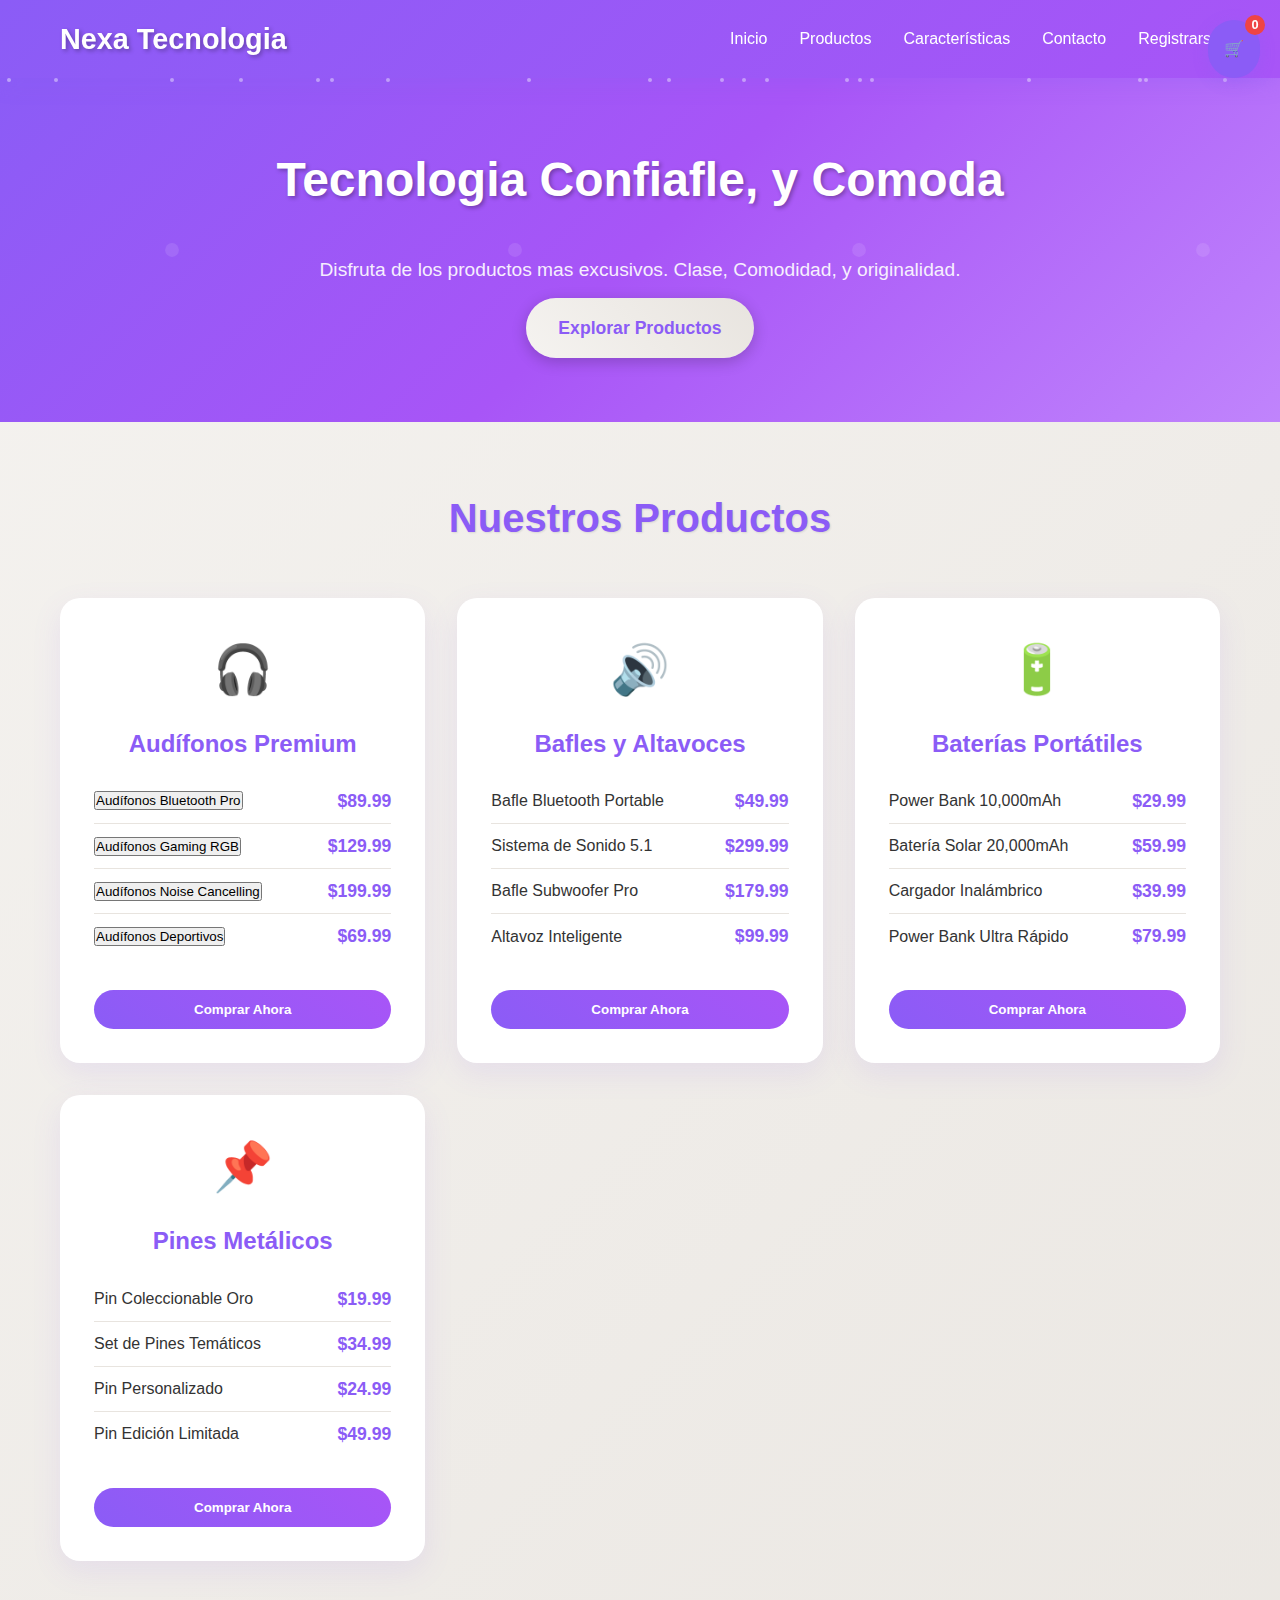
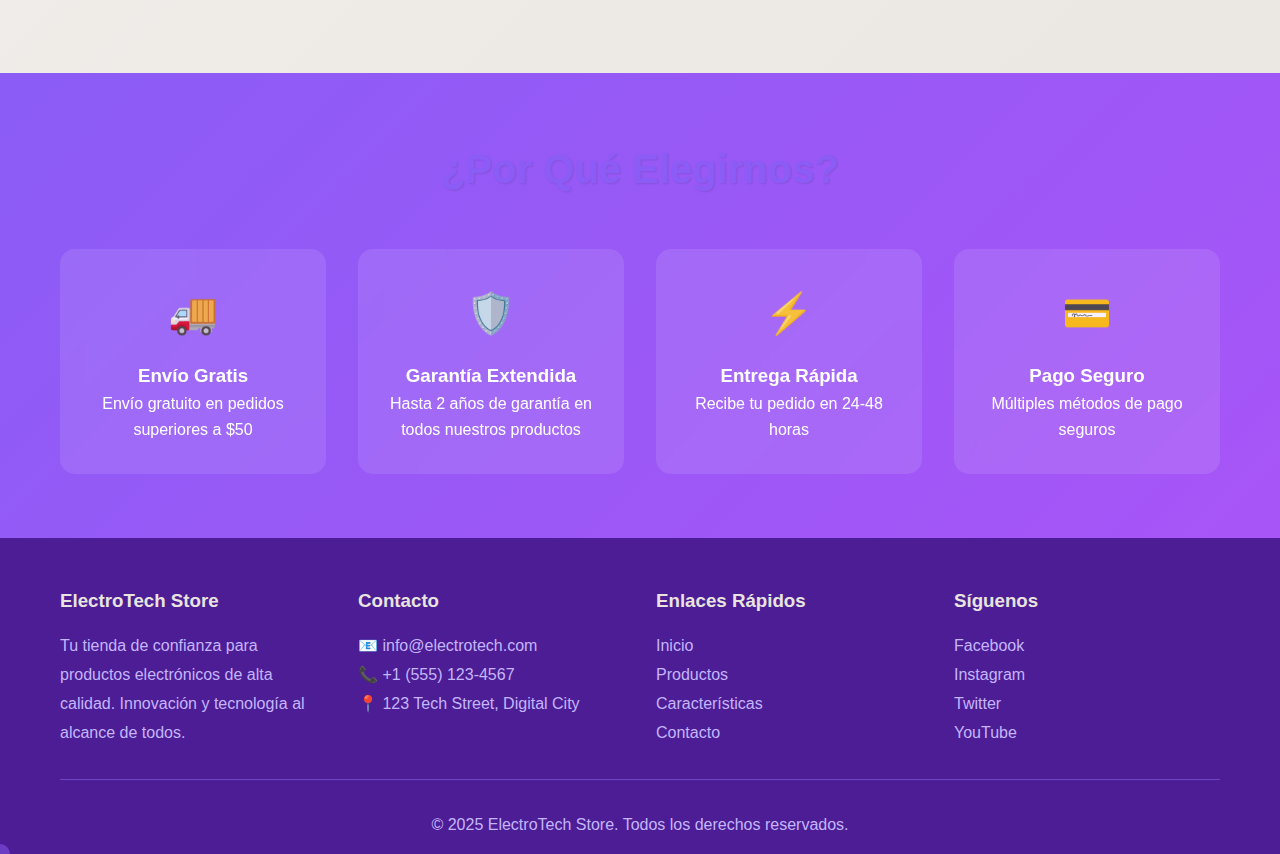
<file: index.html>
<!DOCTYPE html>
<html lang="es">

<head>
    <meta charset="UTF-8">
    <meta name="viewport" content="width=device-width, initial-scale=1.0">
    <title>Nexa Tecnologia</title>
    <link rel="stylesheet" href="style/style.css">
    <link rel="icon" href="Icon/zorro.png">
</head>

<body>
    <!-- Cart -->
    <div class="cart" onclick="toggleCart()">
        🛒
        <span class="cart-count" id="cartCount">0</span>
    </div>

    <!-- Header -->
    <header>
        <nav class="container">
            <div class="logo">Nexa Tecnologia</div>
            <ul class="nav-links" id="navLinks">
                <li><a href="#home">Inicio</a></li>
                <li><a href="#products">Productos</a></li>
                <li><a href="#features">Características</a></li>
                <li><a href="#contact">Contacto</a></li>
                <li><a href="seccion.html" target="_blank">Registrarse</a></li>
            </ul>
            <button class="menu-toggle" onclick="toggleMenu()">☰</button>
        </nav>
    </header>

    <!-- Hero Section -->
    <section class="hero" id="home">
        <div class="particles" id="particles"></div>
        <div class="container">
            <div class="hero-content">
                <h1 class="text-reveal floating">Tecnologia Confiafle, y Comoda </h1>
                <p class="text-reveal">Disfruta de los productos mas excusivos. Clase, Comodidad, y originalidad.
                </p>
                <a href="#products" class="cta-button animate-pulse">Explorar Productos</a>
            </div>
        </div>
    </section>

    <!-- Products Section -->
    <section class="products" id="products">
        <div class="container">
            <h2 class="section-title">Nuestros Productos</h2>
            <div class="product-grid">
                <!-- Audífonos -->
                <div class="product-card">
                    <div class="product-icon">🎧</div>
                    <h3>Audífonos Premium</h3>
                    <ul class="product-list">
                        <li> <button>Audífonos Bluetooth Pro</button> <span class="price">$89.99</span></li>
                        <li> <button>Audífonos Gaming RGB</button> <span class="price">$129.99</span></li>
                        <li> <button>Audífonos Noise Cancelling</button> <span class="price">$199.99</span></li>
                        <li> <button>Audífonos Deportivos</button> <span class="price">$69.99</span></li>
                    </ul>
                    <button class="buy-button" onclick="addToCart('audifonos')">Comprar Ahora</button>
                </div>

                <!-- Bafles -->
                <div class="product-card">
                    <div class="product-icon">🔊</div>
                    <h3>Bafles y Altavoces</h3>
                    <ul class="product-list">
                        <li>Bafle Bluetooth Portable <span class="price">$49.99</span></li>
                        <li>Sistema de Sonido 5.1 <span class="price">$299.99</span></li>
                        <li>Bafle Subwoofer Pro <span class="price">$179.99</span></li>
                        <li>Altavoz Inteligente <span class="price">$99.99</span></li>
                    </ul>
                    <button class="buy-button" onclick="addToCart('bafles')">Comprar Ahora</button>
                </div>

                <!-- Baterías Portátiles -->
                <div class="product-card">
                    <div class="product-icon">🔋</div>
                    <h3>Baterías Portátiles</h3>
                    <ul class="product-list">
                        <li>Power Bank 10,000mAh <span class="price">$29.99</span></li>
                        <li>Batería Solar 20,000mAh <span class="price">$59.99</span></li>
                        <li>Cargador Inalámbrico <span class="price">$39.99</span></li>
                        <li>Power Bank Ultra Rápido <span class="price">$79.99</span></li>
                    </ul>
                    <button class="buy-button" onclick="addToCart('baterias')">Comprar Ahora</button>
                </div>

                <!-- Pines Metálicos -->
                <div class="product-card">
                    <div class="product-icon">📌</div>
                    <h3>Pines Metálicos</h3>
                    <ul class="product-list">
                        <li>Pin Coleccionable Oro <span class="price">$19.99</span></li>
                        <li>Set de Pines Temáticos <span class="price">$34.99</span></li>
                        <li>Pin Personalizado <span class="price">$24.99</span></li>
                        <li>Pin Edición Limitada <span class="price">$49.99</span></li>
                    </ul>
                    <button class="buy-button" onclick="addToCart('pines')">Comprar Ahora</button>
                </div>
            </div>
        </div>
    </section>

    <!-- Features Section -->
    <section class="features" id="features">
        <div class="container">
            <h2 class="section-title">¿Por Qué Elegirnos?</h2>
            <div class="features-grid">
                <div class="feature-card">
                    <div class="feature-icon">🚚</div>
                    <h3>Envío Gratis</h3>
                    <p>Envío gratuito en pedidos superiores a $50</p>
                </div>
                <div class="feature-card">
                    <div class="feature-icon">🛡️</div>
                    <h3>Garantía Extendida</h3>
                    <p>Hasta 2 años de garantía en todos nuestros productos</p>
                </div>
                <div class="feature-card">
                    <div class="feature-icon">⚡</div>
                    <h3>Entrega Rápida</h3>
                    <p>Recibe tu pedido en 24-48 horas</p>
                </div>
                <div class="feature-card">
                    <div class="feature-icon">💳</div>
                    <h3>Pago Seguro</h3>
                    <p>Múltiples métodos de pago seguros</p>
                </div>
            </div>
        </div>
    </section>

    <!-- Footer -->
    <footer id="contact">
        <div class="container">
            <div class="footer-content">
                <div class="footer-section">
                    <h3>ElectroTech Store</h3>
                    <p>Tu tienda de confianza para productos electrónicos de alta calidad. Innovación y tecnología al
                        alcance de todos.</p>
                </div>
                <div class="footer-section">
                    <h3>Contacto</h3>
                    <p>📧 info@electrotech.com</p>
                    <p>📞 +1 (555) 123-4567</p>
                    <p>📍 123 Tech Street, Digital City</p>
                </div>
                <div class="footer-section">
                    <h3>Enlaces Rápidos</h3>
                    <p><a href="#home">Inicio</a></p>
                    <p><a href="#products">Productos</a></p>
                    <p><a href="#features">Características</a></p>
                    <p><a href="#contact">Contacto</a></p>
                </div>
                <div class="footer-section">
                    <h3>Síguenos</h3>
                    <p><a href="#">Facebook</a></p>
                    <p><a href="#">Instagram</a></p>
                    <p><a href="#">Twitter</a></p>
                    <p><a href="#">YouTube</a></p>
                </div>
            </div>
            <div class="footer-bottom">
                <p>&copy; 2025 ElectroTech Store. Todos los derechos reservados.</p>
            </div>
        </div>
    </footer>
    <script src="js/index.js"></script>


</body>

</html>
</file>
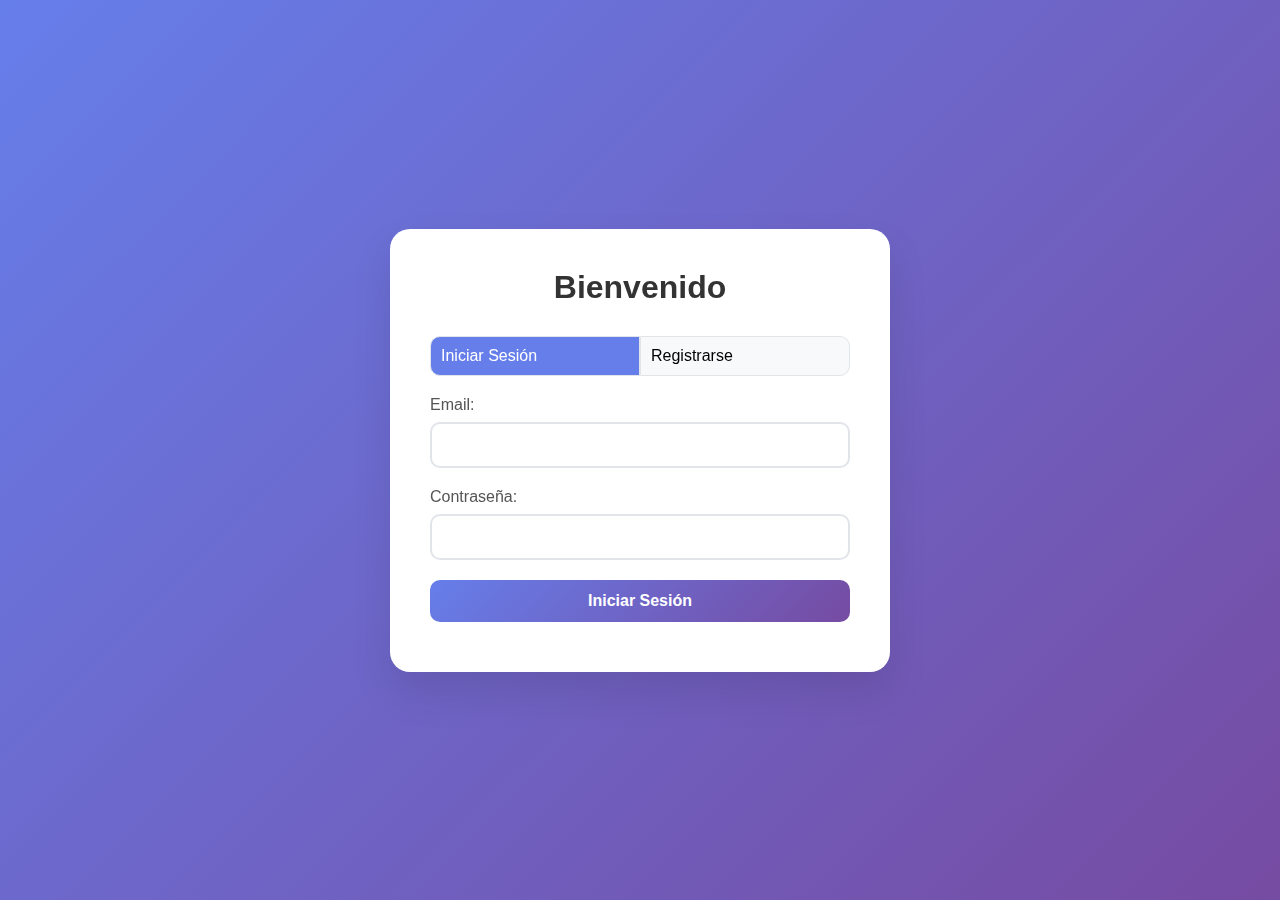
<file: seccion.html>
<!DOCTYPE html>
<html lang="es">

<head>
    <meta charset="UTF-8">
    <meta name="viewport" content="width=device-width, initial-scale=1.0">
    <title>Sistema de Perfiles de Usuario</title>
    <link rel="stylesheet" href="style/seccion-style.css">
    <link rel="icon" href="Icon/zorro.png">
</head>

<body>
    <div class="container">
        <!-- Formulario de Login/Registro -->
        <div id="auth-container" class="form-container active">
            <h1>Bienvenido</h1>

            <div class="tab-buttons">
                <div class="tab-button active" onclick="showLogin()">Iniciar Sesión</div>
                <div class="tab-button" onclick="showRegister()">Registrarse</div>
            </div>

            <div id="alert-container"></div>

            <!-- Formulario de Login -->
            <form id="login-form">
                <div class="form-group">
                    <label for="login-email">Email:</label>
                    <input type="email" id="login-email" required>
                </div>
                <div class="form-group">
                    <label for="login-password">Contraseña:</label>
                    <input type="password" id="login-password" required>
                </div>
                <button type="submit">Iniciar Sesión</button>
            </form>

            <!-- Formulario de Registro -->
            <form id="register-form" style="display: none;">
                <div class="form-group">
                    <label for="register-name">Nombre completo:</label>
                    <input type="text" id="register-name" required>
                </div>
                <div class="form-group">
                    <label for="register-email">Email:</label>
                    <input type="email" id="register-email" required>
                </div>
                <div class="form-group">
                    <label for="register-password">Contraseña:</label>
                    <input type="password" id="register-password" required minlength="6">
                </div>
                <div class="form-group">
                    <label for="register-confirm">Confirmar contraseña:</label>
                    <input type="password" id="register-confirm" required>
                </div>
                <button type="submit">Registrarse</button>
            </form>
        </div>

        <!-- Perfil del Usuario -->
        <div id="profile-container" class="profile-container">
            <h2>Mi Perfil</h2>

            <div class="profile-info">
                <h3>Información Personal</h3>
                <p><strong>Nombre:</strong> <span id="profile-name"></span></p>
                <p><strong>Email:</strong> <span id="profile-email"></span></p>
                <p><strong>Biografía:</strong> <span id="profile-bio"></span></p>
                <p><strong>Miembro desde:</strong> <span id="profile-date"></span></p>
            </div>

            <button onclick="editProfile()">Editar Perfil</button>
            <button onclick="logout()">Cerrar Sesión</button>
        </div>

        <!-- Formulario de Edición de Perfil -->
        <div id="edit-container" class="form-container">
            <h2>Editar Perfil</h2>

            <div id="edit-alert-container"></div>

            <form id="edit-form">
                <div class="form-group">
                    <label for="edit-name">Nombre completo:</label>
                    <input type="text" id="edit-name" required>
                </div>
                <div class="form-group">
                    <label for="edit-bio">Biografía:</label>
                    <textarea id="edit-bio" placeholder="Cuéntanos sobre ti..."></textarea>
                </div>
                <button type="submit">Guardar Cambios</button>
                <button type="button" class="link-button" onclick="cancelEdit()">Cancelar</button>
            </form>
        </div>
    </div>

    <script>
        // Simulación de base de datos en memoria
        let users = [];
        let currentUser = null;

        // Mostrar alertas
        function showAlert(message, type, container = 'alert-container') {
            const alertDiv = document.createElement('div');
            alertDiv.className = `alert ${type}`;
            alertDiv.textContent = message;

            const alertContainer = document.getElementById(container);
            alertContainer.innerHTML = '';
            alertContainer.appendChild(alertDiv);

            setTimeout(() => {
                alertDiv.remove();
            }, 5000);
        }

        // Alternar entre login y registro
        function showLogin() {
            document.getElementById('login-form').style.display = 'block';
            document.getElementById('register-form').style.display = 'none';
            document.querySelectorAll('.tab-button')[0].classList.add('active');
            document.querySelectorAll('.tab-button')[1].classList.remove('active');
        }

        function showRegister() {
            document.getElementById('login-form').style.display = 'none';
            document.getElementById('register-form').style.display = 'block';
            document.querySelectorAll('.tab-button')[0].classList.remove('active');
            document.querySelectorAll('.tab-button')[1].classList.add('active');
        }

        // Registro de usuario
        document.getElementById('register-form').addEventListener('submit', function (e) {
            e.preventDefault();

            const name = document.getElementById('register-name').value;
            const email = document.getElementById('register-email').value;
            const password = document.getElementById('register-password').value;
            const confirmPassword = document.getElementById('register-confirm').value;

            if (password !== confirmPassword) {
                showAlert('Las contraseñas no coinciden', 'error');
                return;
            }

            if (users.find(user => user.email === email)) {
                showAlert('Este email ya está registrado', 'error');
                return;
            }

            const newUser = {
                id: users.length + 1,
                name: name,
                email: email,
                password: password, // En producción, esto debería estar hasheado
                bio: '',
                createdAt: new Date().toLocaleDateString()
            };

            users.push(newUser);
            showAlert('Cuenta creada exitosamente. Ahora puedes iniciar sesión.', 'success');

            // Limpiar formulario y cambiar a login
            document.getElementById('register-form').reset();
            showLogin();
        });

        // Login de usuario
        document.getElementById('login-form').addEventListener('submit', function (e) {
            e.preventDefault();

            const email = document.getElementById('login-email').value;
            const password = document.getElementById('login-password').value;

            const user = users.find(u => u.email === email && u.password === password);

            if (user) {
                currentUser = user;
                showProfile();
                showAlert('Bienvenido de vuelta, ' + user.name + '!', 'success');
            } else {
                showAlert('Email o contraseña incorrectos', 'error');
            }
        });

        // Mostrar perfil
        function showProfile() {
            document.getElementById('auth-container').classList.remove('active');
            document.getElementById('profile-container').classList.add('active');
            document.getElementById('edit-container').classList.remove('active');

            document.getElementById('profile-name').textContent = currentUser.name;
            document.getElementById('profile-email').textContent = currentUser.email;
            document.getElementById('profile-bio').textContent = currentUser.bio || 'Sin biografía';
            document.getElementById('profile-date').textContent = currentUser.createdAt;
        }

        // Editar perfil
        function editProfile() {
            document.getElementById('profile-container').classList.remove('active');
            document.getElementById('edit-container').classList.add('active');

            document.getElementById('edit-name').value = currentUser.name;
            document.getElementById('edit-bio').value = currentUser.bio;
        }

        // Guardar cambios del perfil
        document.getElementById('edit-form').addEventListener('submit', function (e) {
            e.preventDefault();

            const name = document.getElementById('edit-name').value;
            const bio = document.getElementById('edit-bio').value;

            currentUser.name = name;
            currentUser.bio = bio;

            // Actualizar en la "base de datos"
            const userIndex = users.findIndex(u => u.id === currentUser.id);
            users[userIndex] = currentUser;

            showAlert('Perfil actualizado exitosamente', 'success', 'edit-alert-container');

            setTimeout(() => {
                showProfile();
            }, 1500);
        });

        // Cancelar edición
        function cancelEdit() {
            showProfile();
        }

        // Cerrar sesión
        function logout() {
            currentUser = null;
            document.getElementById('profile-container').classList.remove('active');
            document.getElementById('auth-container').classList.add('active');
            document.getElementById('login-form').reset();
            document.getElementById('alert-container').innerHTML = '';
            showLogin();
        }

        // Datos de ejemplo para testing
        users.push({
            id: 1,
            name: 'Usuario Demo',
            email: 'demo@ejemplo.com',
            password: '123456',
            bio: 'Este es un usuario de demostración',
            createdAt: '01/01/2024'
        });
    </script>
</body>

</html>
</file>
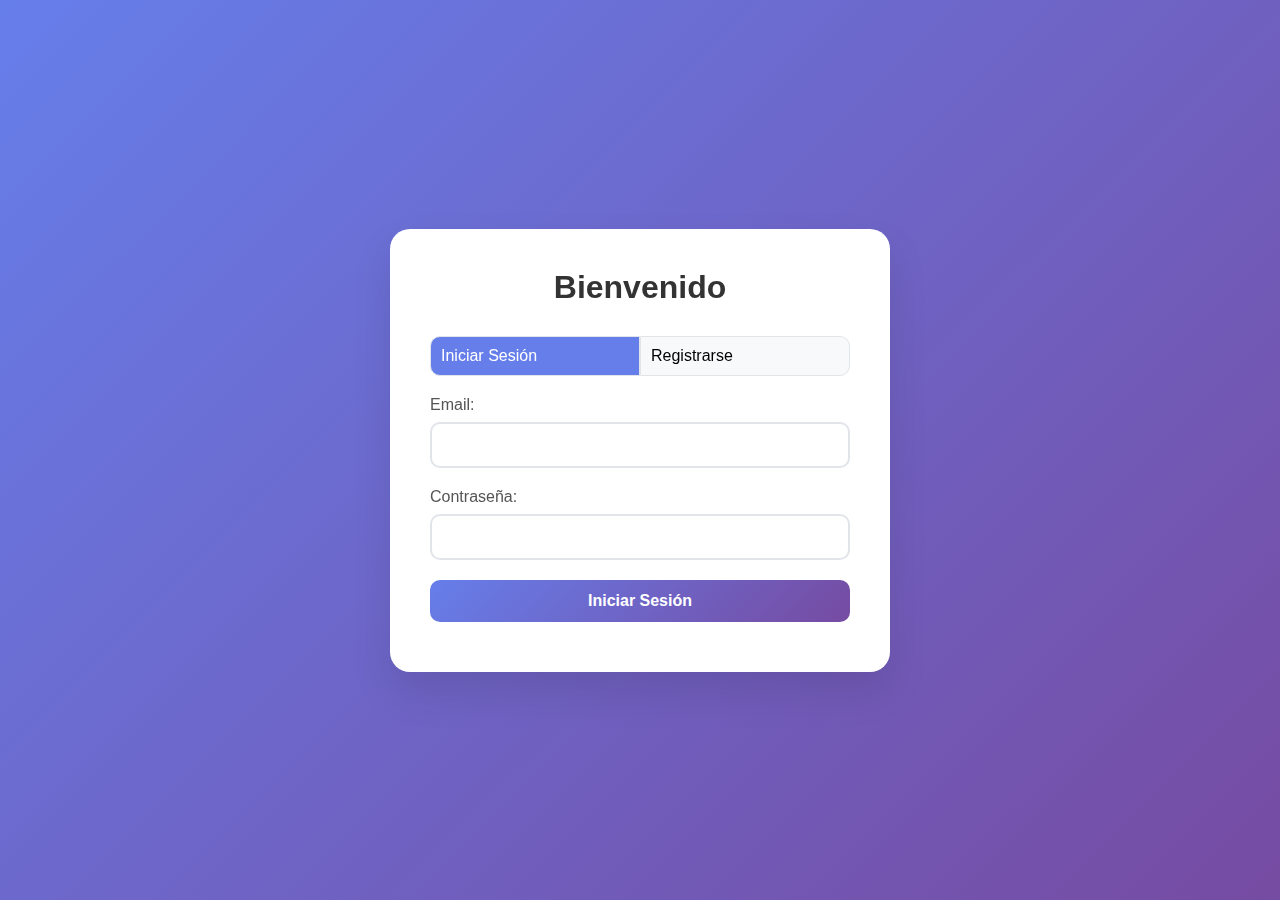
<file: welcome window.html>
<!DOCTYPE html>
<html lang="es">

<head>
    <meta charset="UTF-8">
    <meta name="viewport" content="width=device-width, initial-scale=1.0">
    <title>Sistema de Perfiles de Usuario</title>
    <style>
        * {
            margin: 0;
            padding: 0;
            box-sizing: border-box;
        }

        body {
            font-family: 'Segoe UI', Tahoma, Geneva, Verdana, sans-serif;
            background: linear-gradient(135deg, #667eea 0%, #764ba2 100%);
            min-height: 100vh;
            display: flex;
            align-items: center;
            justify-content: center;
        }

        .container {
            background: white;
            border-radius: 20px;
            box-shadow: 0 20px 40px rgba(0, 0, 0, 0.1);
            padding: 40px;
            width: 100%;
            max-width: 500px;
            backdrop-filter: blur(10px);
        }

        .form-container {
            display: none;
        }

        .form-container.active {
            display: block;
        }

        .profile-container {
            display: none;
        }

        .profile-container.active {
            display: block;
        }

        h1,
        h2 {
            color: #333;
            margin-bottom: 30px;
            text-align: center;
        }

        .form-group {
            margin-bottom: 20px;
        }

        label {
            display: block;
            margin-bottom: 8px;
            color: #555;
            font-weight: 500;
        }

        input[type="text"],
        input[type="email"],
        input[type="password"],
        textarea {
            width: 100%;
            padding: 12px 16px;
            border: 2px solid #e1e5e9;
            border-radius: 10px;
            font-size: 16px;
            transition: all 0.3s ease;
        }

        input:focus,
        textarea:focus {
            outline: none;
            border-color: #667eea;
            box-shadow: 0 0 0 3px rgba(102, 126, 234, 0.1);
        }

        textarea {
            resize: vertical;
            min-height: 80px;
        }

        button {
            width: 100%;
            padding: 12px;
            background: linear-gradient(135deg, #667eea 0%, #764ba2 100%);
            color: white;
            border: none;
            border-radius: 10px;
            font-size: 16px;
            font-weight: 600;
            cursor: pointer;
            transition: all 0.3s ease;
            margin-bottom: 10px;
        }

        button:hover {
            transform: translateY(-2px);
            box-shadow: 0 10px 25px rgba(102, 126, 234, 0.3);
        }

        .link-button {
            background: none;
            color: #667eea;
            text-decoration: underline;
            font-size: 14px;
            padding: 5px;
        }

        .link-button:hover {
            transform: none;
            box-shadow: none;
            color: #764ba2;
        }

        .profile-info {
            background: #f8f9fa;
            padding: 20px;
            border-radius: 15px;
            margin-bottom: 20px;
        }

        .profile-info h3 {
            color: #333;
            margin-bottom: 15px;
        }

        .profile-info p {
            color: #666;
            margin-bottom: 8px;
        }

        .alert {
            padding: 12px;
            border-radius: 8px;
            margin-bottom: 15px;
            font-size: 14px;
        }

        .alert.success {
            background: #d4edda;
            color: #155724;
            border: 1px solid #c3e6cb;
        }

        .alert.error {
            background: #f8d7da;
            color: #721c24;
            border: 1px solid #f5c6cb;
        }

        .tab-buttons {
            display: flex;
            margin-bottom: 20px;
        }

        .tab-button {
            flex: 1;
            padding: 10px;
            background: #f8f9fa;
            border: 1px solid #e1e5e9;
            cursor: pointer;
            transition: all 0.3s ease;
        }

        .tab-button:first-child {
            border-radius: 10px 0 0 10px;
        }

        .tab-button:last-child {
            border-radius: 0 10px 10px 0;
        }

        .tab-button.active {
            background: #667eea;
            color: white;
        }
    </style>
</head>

<body>
    <div class="container">
        <!-- Formulario de Login/Registro -->
        <div id="auth-container" class="form-container active">
            <h1>Bienvenido</h1>

            <div class="tab-buttons">
                <div class="tab-button active" onclick="showLogin()">Iniciar Sesión</div>
                <div class="tab-button" onclick="showRegister()">Registrarse</div>
            </div>

            <div id="alert-container"></div>

            <!-- Formulario de Login -->
            <form id="login-form">
                <div class="form-group">
                    <label for="login-email">Email:</label>
                    <input type="email" id="login-email" required>
                </div>
                <div class="form-group">
                    <label for="login-password">Contraseña:</label>
                    <input type="password" id="login-password" required>
                </div>
                <button type="submit">Iniciar Sesión</button>
            </form>

            <!-- Formulario de Registro -->
            <form id="register-form" style="display: none;">
                <div class="form-group">
                    <label for="register-name">Nombre completo:</label>
                    <input type="text" id="register-name" required>
                </div>
                <div class="form-group">
                    <label for="register-email">Email:</label>
                    <input type="email" id="register-email" required>
                </div>
                <div class="form-group">
                    <label for="register-password">Contraseña:</label>
                    <input type="password" id="register-password" required minlength="6">
                </div>
                <div class="form-group">
                    <label for="register-confirm">Confirmar contraseña:</label>
                    <input type="password" id="register-confirm" required>
                </div>
                <button type="submit">Registrarse</button>
            </form>
        </div>

        <!-- Perfil del Usuario -->
        <div id="profile-container" class="profile-container">
            <h2>Mi Perfil</h2>

            <div class="profile-info">
                <h3>Información Personal</h3>
                <p><strong>Nombre:</strong> <span id="profile-name"></span></p>
                <p><strong>Email:</strong> <span id="profile-email"></span></p>
                <p><strong>Biografía:</strong> <span id="profile-bio"></span></p>
                <p><strong>Miembro desde:</strong> <span id="profile-date"></span></p>
            </div>

            <button onclick="editProfile()">Editar Perfil</button>
            <button onclick="logout()">Cerrar Sesión</button>
        </div>

        <!-- Formulario de Edición de Perfil -->
        <div id="edit-container" class="form-container">
            <h2>Editar Perfil</h2>

            <div id="edit-alert-container"></div>

            <form id="edit-form">
                <div class="form-group">
                    <label for="edit-name">Nombre completo:</label>
                    <input type="text" id="edit-name" required>
                </div>
                <div class="form-group">
                    <label for="edit-bio">Biografía:</label>
                    <textarea id="edit-bio" placeholder="Cuéntanos sobre ti..."></textarea>
                </div>
                <button type="submit">Guardar Cambios</button>
                <button type="button" class="link-button" onclick="cancelEdit()">Cancelar</button>
            </form>
        </div>
    </div>

    <script>
        // Simulación de base de datos en memoria
        let users = [];
        let currentUser = null;

        // Mostrar alertas
        function showAlert(message, type, container = 'alert-container') {
            const alertDiv = document.createElement('div');
            alertDiv.className = `alert ${type}`;
            alertDiv.textContent = message;

            const alertContainer = document.getElementById(container);
            alertContainer.innerHTML = '';
            alertContainer.appendChild(alertDiv);

            setTimeout(() => {
                alertDiv.remove();
            }, 5000);
        }

        // Alternar entre login y registro
        function showLogin() {
            document.getElementById('login-form').style.display = 'block';
            document.getElementById('register-form').style.display = 'none';
            document.querySelectorAll('.tab-button')[0].classList.add('active');
            document.querySelectorAll('.tab-button')[1].classList.remove('active');
        }

        function showRegister() {
            document.getElementById('login-form').style.display = 'none';
            document.getElementById('register-form').style.display = 'block';
            document.querySelectorAll('.tab-button')[0].classList.remove('active');
            document.querySelectorAll('.tab-button')[1].classList.add('active');
        }

        // Registro de usuario
        document.getElementById('register-form').addEventListener('submit', function (e) {
            e.preventDefault();

            const name = document.getElementById('register-name').value;
            const email = document.getElementById('register-email').value;
            const password = document.getElementById('register-password').value;
            const confirmPassword = document.getElementById('register-confirm').value;

            if (password !== confirmPassword) {
                showAlert('Las contraseñas no coinciden', 'error');
                return;
            }

            if (users.find(user => user.email === email)) {
                showAlert('Este email ya está registrado', 'error');
                return;
            }

            const newUser = {
                id: users.length + 1,
                name: name,
                email: email,
                password: password, // En producción, esto debería estar hasheado
                bio: '',
                createdAt: new Date().toLocaleDateString()
            };

            users.push(newUser);
            showAlert('Cuenta creada exitosamente. Ahora puedes iniciar sesión.', 'success');

            // Limpiar formulario y cambiar a login
            document.getElementById('register-form').reset();
            showLogin();
        });

        // Login de usuario
        document.getElementById('login-form').addEventListener('submit', function (e) {
            e.preventDefault();

            const email = document.getElementById('login-email').value;
            const password = document.getElementById('login-password').value;

            const user = users.find(u => u.email === email && u.password === password);

            if (user) {
                currentUser = user;
                showProfile();
                showAlert('Bienvenido de vuelta, ' + user.name + '!', 'success');
            } else {
                showAlert('Email o contraseña incorrectos', 'error');
            }
        });

        // Mostrar perfil
        function showProfile() {
            document.getElementById('auth-container').classList.remove('active');
            document.getElementById('profile-container').classList.add('active');
            document.getElementById('edit-container').classList.remove('active');

            document.getElementById('profile-name').textContent = currentUser.name;
            document.getElementById('profile-email').textContent = currentUser.email;
            document.getElementById('profile-bio').textContent = currentUser.bio || 'Sin biografía';
            document.getElementById('profile-date').textContent = currentUser.createdAt;
        }

        // Editar perfil
        function editProfile() {
            document.getElementById('profile-container').classList.remove('active');
            document.getElementById('edit-container').classList.add('active');

            document.getElementById('edit-name').value = currentUser.name;
            document.getElementById('edit-bio').value = currentUser.bio;
        }

        // Guardar cambios del perfil
        document.getElementById('edit-form').addEventListener('submit', function (e) {
            e.preventDefault();

            const name = document.getElementById('edit-name').value;
            const bio = document.getElementById('edit-bio').value;

            currentUser.name = name;
            currentUser.bio = bio;

            // Actualizar en la "base de datos"
            const userIndex = users.findIndex(u => u.id === currentUser.id);
            users[userIndex] = currentUser;

            showAlert('Perfil actualizado exitosamente', 'success', 'edit-alert-container');

            setTimeout(() => {
                showProfile();
            }, 1500);
        });

        // Cancelar edición
        function cancelEdit() {
            showProfile();
        }

        // Cerrar sesión
        function logout() {
            currentUser = null;
            document.getElementById('profile-container').classList.remove('active');
            document.getElementById('auth-container').classList.add('active');
            document.getElementById('login-form').reset();
            document.getElementById('alert-container').innerHTML = '';
            showLogin();
        }

        // Datos de ejemplo para testing
        users.push({
            id: 1,
            name: 'Usuario Demo',
            email: 'demo@ejemplo.com',
            password: '123456',
            bio: 'Este es un usuario de demostración',
            createdAt: '01/01/2024'
        });
    </script>
</body>

</html>
</file>
<file: style/style.css>
* {
    margin: 0;
    padding: 0;
    box-sizing: border-box;
}

body {
    font-family: 'Arial', sans-serif;
    line-height: 1.6;
    color: #333;
    background: linear-gradient(135deg, #f5f3f0 0%, #e8e4df 100%);
}

.container {
    max-width: 1200px;
    margin: 0 auto;
    padding: 0 20px;
}

/* Header */
header {
    background: linear-gradient(135deg, #8B5CF6 0%, #A855F7 100%);
    color: white;
    padding: 1rem 0;
    box-shadow: 0 4px 20px rgba(139, 92, 246, 0.3);
    position: sticky;
    top: 0;
    z-index: 1000;
}

nav {
    display: flex;
    justify-content: space-between;
    align-items: center;
}

.logo {
    font-size: 1.8rem;
    font-weight: bold;
    text-shadow: 2px 2px 4px rgba(0, 0, 0, 0.3);
}

.nav-links {
    display: flex;
    list-style: none;
    gap: 2rem;
}

.nav-links a {
    color: white;
    text-decoration: none;
    transition: color 0.3s ease;
    font-weight: 500;
}

.nav-links a:hover {
    color: #f5f3f0;
    text-shadow: 0 0 10px rgba(255, 255, 255, 0.5);
}

.menu-toggle {
    display: none;
    background: none;
    border: none;
    color: white;
    font-size: 1.5rem;
    cursor: pointer;
}

/* Hero Section */
.hero {
    background: linear-gradient(135deg, #8B5CF6 0%, #A855F7 50%, #C084FC 100%);
    color: white;
    padding: 4rem 0;
    text-align: center;
    position: relative;
    overflow: hidden;
}

.hero::before {
    content: '';
    position: absolute;
    top: 0;
    left: 0;
    right: 0;
    bottom: 0;
    background: url('data:image/svg+xml,<svg xmlns="http://www.w3.org/2000/svg" viewBox="0 0 100 100"><circle cx="50" cy="50" r="2" fill="white" opacity="0.1"/></svg>') repeat;
    animation: float 20s infinite linear;
}

@keyframes float {
    0% {
        transform: translateY(0px);
    }

    100% {
        transform: translateY(-100px);
    }
}

.hero-content {
    position: relative;
    z-index: 2;
}

.hero h1 {
    font-size: 3rem;
    margin-bottom: 1rem;
    text-shadow: 2px 2px 4px rgba(0, 0, 0, 0.3);
}

.hero p {
    font-size: 1.2rem;
    margin-bottom: 2rem;
    opacity: 0.9;
}

.cta-button {
    background: linear-gradient(45deg, #f5f3f0, #e8e4df);
    color: #8B5CF6;
    padding: 1rem 2rem;
    border: none;
    border-radius: 50px;
    font-size: 1.1rem;
    font-weight: bold;
    cursor: pointer;
    transition: all 0.3s ease;
    text-decoration: none;
    display: inline-block;
    box-shadow: 0 4px 15px rgba(0, 0, 0, 0.2);
}

.cta-button:hover {
    transform: translateY(-2px);
    box-shadow: 0 6px 20px rgba(0, 0, 0, 0.3);
}

/* Products Section */
.products {
    padding: 4rem 0;
}

.section-title {
    text-align: center;
    font-size: 2.5rem;
    color: #8B5CF6;
    margin-bottom: 3rem;
    text-shadow: 1px 1px 2px rgba(0, 0, 0, 0.1);
}

.section-title2 {
    text-align: center;
    font-size: 2.5rem;
    color: #ffffffec;
    margin-bottom: 3rem;
    text-shadow: 1px 1px 2px rgba(0, 0, 0, 0.1);
}

.product-grid {
    display: grid;
    grid-template-columns: repeat(auto-fit, minmax(300px, 1fr));
    gap: 2rem;
    margin-bottom: 3rem;
}

.product-card {
    background: white;
    border-radius: 20px;
    padding: 2rem;
    box-shadow: 0 10px 30px rgba(139, 92, 246, 0.1);
    transition: all 0.3s ease;
    border: 2px solid transparent;
}

.product-card:hover {
    transform: translateY(-10px);
    box-shadow: 0 20px 40px rgba(139, 92, 246, 0.2);
    border-color: #8B5CF6;
}

.product-icon {
    font-size: 3rem;
    color: #8B5CF6;
    margin-bottom: 1rem;
    text-align: center;
}

.product-card h3 {
    color: #8B5CF6;
    margin-bottom: 1rem;
    text-align: center;
    font-size: 1.5rem;
}

.product-list {
    list-style: none;
    margin-bottom: 2rem;
}

.product-list li {
    padding: 0.5rem 0;
    border-bottom: 1px solid #e8e4df;
    display: flex;
    justify-content: space-between;
    align-items: center;
}

.product-list li:last-child {
    border-bottom: none;
}

.price {
    color: #8B5CF6;
    font-weight: bold;
    font-size: 1.1rem;
}

.buy-button {
    background: linear-gradient(45deg, #8B5CF6, #A855F7);
    color: white;
    border: none;
    padding: 0.75rem 1.5rem;
    border-radius: 25px;
    cursor: pointer;
    font-weight: bold;
    transition: all 0.3s ease;
    width: 100%;
}

.buy-button:hover {
    background: linear-gradient(45deg, #7C3AED, #9333EA);
    transform: scale(1.05);
}

/* Features Section */
.features {
    background: linear-gradient(135deg, #8B5CF6 0%, #A855F7 100%);
    color: white;
    padding: 4rem 0;
}

.features-grid {
    display: grid;
    grid-template-columns: repeat(auto-fit, minmax(250px, 1fr));
    gap: 2rem;
}

.feature-card {
    text-align: center;
    padding: 2rem;
    background: rgba(255, 255, 255, 0.1);
    border-radius: 15px;
    backdrop-filter: blur(10px);
    transition: transform 0.3s ease;
}

.feature-card:hover {
    transform: translateY(-5px);
}

.feature-icon {
    font-size: 2.5rem;
    margin-bottom: 1rem;
    opacity: 0.9;
}

/* Footer */
footer {
    background: #4C1D95;
    color: white;
    padding: 3rem 0 1rem;
}

.footer-content {
    display: grid;
    grid-template-columns: repeat(auto-fit, minmax(250px, 1fr));
    gap: 2rem;
    margin-bottom: 2rem;
}

.footer-section h3 {
    color: #e8e4df;
    margin-bottom: 1rem;
}

.footer-section p,
.footer-section a {
    color: #C4B5FD;
    text-decoration: none;
    line-height: 1.8;
}

.footer-section a:hover {
    color: white;
}

.footer-bottom {
    text-align: center;
    padding-top: 2rem;
    border-top: 1px solid #6B46C1;
    color: #C4B5FD;
}

/* Cart */
.cart {
    position: fixed;
    top: 20px;
    right: 20px;
    background: #8B5CF6;
    color: white;
    padding: 1rem;
    border-radius: 50px;
    cursor: pointer;
    z-index: 1001;
    box-shadow: 0 4px 15px rgba(139, 92, 246, 0.3);
    transition: all 0.3s ease;
}

.cart:hover {
    transform: scale(1.1);
    box-shadow: 0 6px 20px rgba(139, 92, 246, 0.4);
}

.cart-count {
    position: absolute;
    top: -5px;
    right: -5px;
    background: #ef4444;
    color: white;
    border-radius: 50%;
    width: 20px;
    height: 20px;
    display: flex;
    align-items: center;
    justify-content: center;
    font-size: 0.8rem;
    font-weight: bold;
}

/* Responsive Design */
@media (max-width: 768px) {
    .nav-links {
        display: none;
        position: absolute;
        top: 100%;
        left: 0;
        right: 0;
        background: #8B5CF6;
        flex-direction: column;
        padding: 1rem;
    }

    .nav-links.active {
        display: flex;
    }

    .menu-toggle {
        display: block;
    }

    .hero h1 {
        font-size: 2rem;
    }

    .hero p {
        font-size: 1rem;
    }

    .product-grid {
        grid-template-columns: 1fr;
    }

    .features-grid {
        grid-template-columns: 1fr;
    }

    .footer-content {
        grid-template-columns: 1fr;
    }
}

/* Animations */
@keyframes fadeInUp {
    from {
        opacity: 0;
        transform: translateY(30px);
    }

    to {
        opacity: 1;
        transform: translateY(0);
    }
}

@keyframes slideInLeft {
    from {
        opacity: 0;
        transform: translateX(-50px);
    }

    to {
        opacity: 1;
        transform: translateX(0);
    }
}

@keyframes slideInRight {
    from {
        opacity: 0;
        transform: translateX(50px);
    }

    to {
        opacity: 1;
        transform: translateX(0);
    }
}

@keyframes bounce {

    0%,
    20%,
    50%,
    80%,
    100% {
        transform: translateY(0);
    }

    40% {
        transform: translateY(-10px);
    }

    60% {
        transform: translateY(-5px);
    }
}

@keyframes pulse {
    0% {
        transform: scale(1);
    }

    50% {
        transform: scale(1.05);
    }

    100% {
        transform: scale(1);
    }
}

@keyframes shake {

    0%,
    100% {
        transform: translateX(0);
    }

    25% {
        transform: translateX(-5px);
    }

    75% {
        transform: translateX(5px);
    }
}

@keyframes glow {

    0%,
    100% {
        box-shadow: 0 0 20px rgba(139, 92, 246, 0.3);
    }

    50% {
        box-shadow: 0 0 30px rgba(139, 92, 246, 0.6);
    }
}

.animate-fadeInUp {
    animation: fadeInUp 0.8s ease-out;
}

.animate-slideInLeft {
    animation: slideInLeft 0.8s ease-out;
}

.animate-slideInRight {
    animation: slideInRight 0.8s ease-out;
}

.animate-bounce {
    animation: bounce 1s ease-out;
}

.animate-pulse {
    animation: pulse 2s ease-in-out infinite;
}

.animate-glow {
    animation: glow 2s ease-in-out infinite;
}

/* Text animation */
.text-reveal {
    opacity: 0;
    transform: translateY(20px);
    transition: all 0.8s ease;
}

.text-reveal.show {
    opacity: 1;
    transform: translateY(0);
}

/* Floating elements */
.floating {
    animation: float 3s ease-in-out infinite;
}

@keyframes float {

    0%,
    100% {
        transform: translateY(0px);
    }

    50% {
        transform: translateY(-10px);
    }
}

/* Particles */
.particles {
    position: absolute;
    top: 0;
    left: 0;
    width: 100%;
    height: 100%;
    overflow: hidden;
    pointer-events: none;
}

.particle {
    position: absolute;
    width: 4px;
    height: 4px;
    background: rgba(255, 255, 255, 0.5);
    border-radius: 50%;
    animation: particleFloat 8s linear infinite;
}

@keyframes particleFloat {
    0% {
        transform: translateY(100vh) rotate(0deg);
        opacity: 0;
    }

    10% {
        opacity: 1;
    }

    90% {
        opacity: 1;
    }

    100% {
        transform: translateY(-100px) rotate(360deg);
        opacity: 0;
    }
}

.lenovo-thinks,
.pro-90 {
    width: 50%;
    border-radius: 5%;
    align-items: center;
    display: flex;
}
.lenovo-thinks{
    position: relative;
    left: 50%;
}
</file>
<file: style/seccion-style.css>
* {
    margin: 0;
    padding: 0;
    box-sizing: border-box;
}

body {
    font-family: 'Segoe UI', Tahoma, Geneva, Verdana, sans-serif;
    background: linear-gradient(135deg, #667eea 0%, #764ba2 100%);
    min-height: 100vh;
    display: flex;
    align-items: center;
    justify-content: center;
}

.container {
    background: white;
    border-radius: 20px;
    box-shadow: 0 20px 40px rgba(0, 0, 0, 0.1);
    padding: 40px;
    width: 100%;
    max-width: 500px;
    backdrop-filter: blur(10px);
}

.form-container {
    display: none;
}

.form-container.active {
    display: block;
}

.profile-container {
    display: none;
}

.profile-container.active {
    display: block;
}

h1,
h2 {
    color: #333;
    margin-bottom: 30px;
    text-align: center;
}

.form-group {
    margin-bottom: 20px;
}

label {
    display: block;
    margin-bottom: 8px;
    color: #555;
    font-weight: 500;
}

input[type="text"],
input[type="email"],
input[type="password"],
textarea {
    width: 100%;
    padding: 12px 16px;
    border: 2px solid #e1e5e9;
    border-radius: 10px;
    font-size: 16px;
    transition: all 0.3s ease;
}

input:focus,
textarea:focus {
    outline: none;
    border-color: #667eea;
    box-shadow: 0 0 0 3px rgba(102, 126, 234, 0.1);
}

textarea {
    resize: vertical;
    min-height: 80px;
}

button {
    width: 100%;
    padding: 12px;
    background: linear-gradient(135deg, #667eea 0%, #764ba2 100%);
    color: white;
    border: none;
    border-radius: 10px;
    font-size: 16px;
    font-weight: 600;
    cursor: pointer;
    transition: all 0.3s ease;
    margin-bottom: 10px;
}

button:hover {
    transform: translateY(-2px);
    box-shadow: 0 10px 25px rgba(102, 126, 234, 0.3);
}

.link-button {
    background: none;
    color: #667eea;
    text-decoration: underline;
    font-size: 14px;
    padding: 5px;
}

.link-button:hover {
    transform: none;
    box-shadow: none;
    color: #764ba2;
}

.profile-info {
    background: #f8f9fa;
    padding: 20px;
    border-radius: 15px;
    margin-bottom: 20px;
}

.profile-info h3 {
    color: #333;
    margin-bottom: 15px;
}

.profile-info p {
    color: #666;
    margin-bottom: 8px;
}

.alert {
    padding: 12px;
    border-radius: 8px;
    margin-bottom: 15px;
    font-size: 14px;
}

.alert.success {
    background: #d4edda;
    color: #155724;
    border: 1px solid #c3e6cb;
}

.alert.error {
    background: #f8d7da;
    color: #721c24;
    border: 1px solid #f5c6cb;
}

.tab-buttons {
    display: flex;
    margin-bottom: 20px;
}

.tab-button {
    flex: 1;
    padding: 10px;
    background: #f8f9fa;
    border: 1px solid #e1e5e9;
    cursor: pointer;
    transition: all 0.3s ease;
}

.tab-button:first-child {
    border-radius: 10px 0 0 10px;
}

.tab-button:last-child {
    border-radius: 0 10px 10px 0;
}

.tab-button.active {
    background: #667eea;
    color: white;
}
</file>
